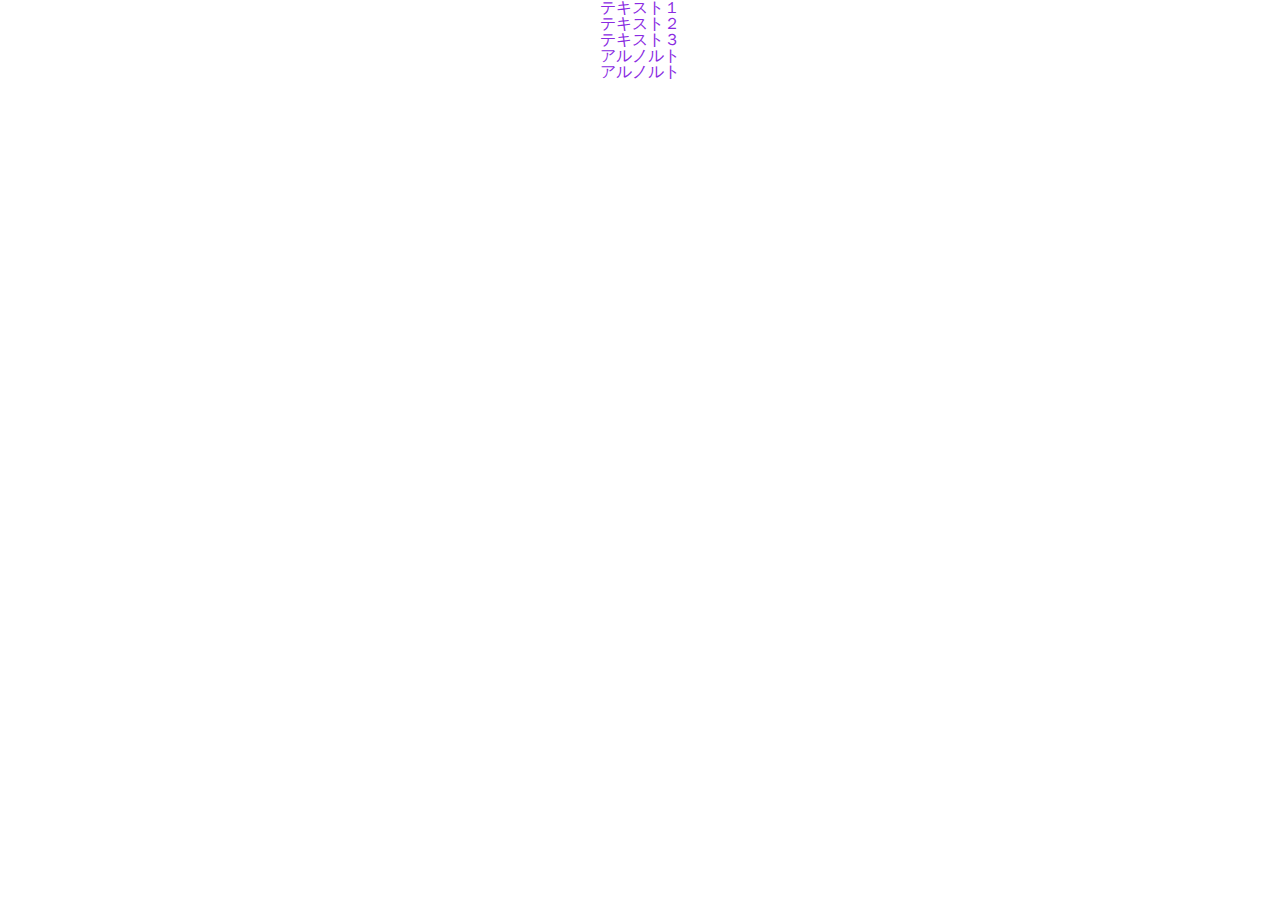
<file: html-css/index_0207.html>
<!DOCTYPE html>
<html lang="ja">
<head>
    <meta charset="UTF-8">
    <meta name="viewport" content="width=device-width, initial-scale=1.0">
    <title>COACHTECH</title>
    <link rel="stylesheet" href="css/reset.css" />
    <link rel="stylesheet" href="css/style.css" />
    <link rel="icon" href="./img/favicon.ico" />
</head>
<body>
    <p>テキスト１</p>
    <p>テキスト２</p>
    <p>テキスト３</p>
</body>
</html>


<p class="text">アルノルト</p>
<p class="text">アルノルト</p>
</file>
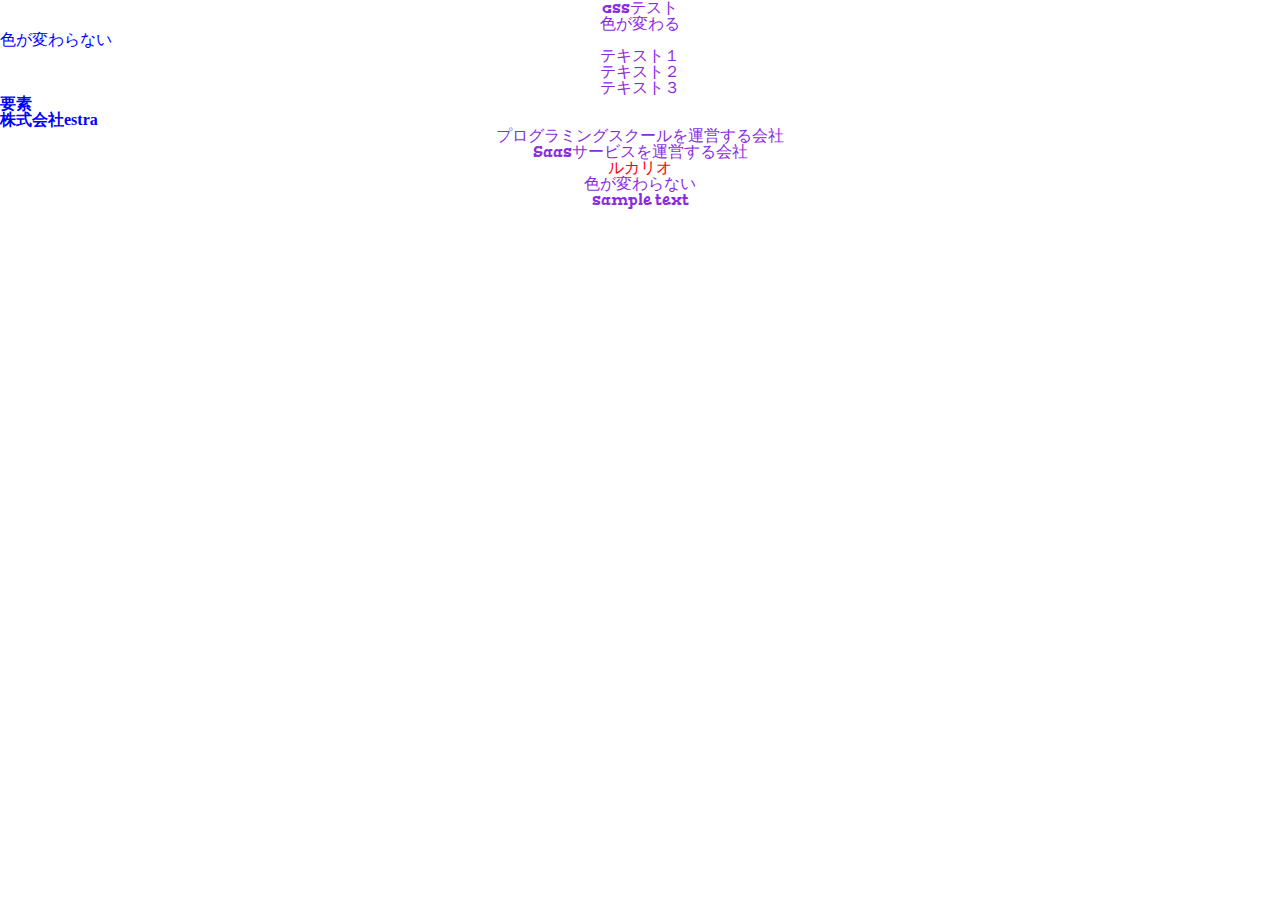
<file: html-css/index_0209.html>
<!DOCTYPE html>
<html lang="ja">
 <head>
    <meta charset="UTF-8">
    <meta name="viewport" content="width=device-width, initial-scale=1.0">
    <title>COACHTECH</title>
    <link rel="stylesheet" href="css/reset.css" />
    <link rel="stylesheet" href="css/style.css" />
    <link rel="preconnect" href="https://fonts.googleapis.com">
    <link rel="preconnect" href="https://fonts.gstatic.com" crossorigin>
    <link href="https://fonts.googleapis.com/css2?family=Gorditas:wght@400;700&display=swap" rel="stylesheet">
 </head>
  <body>
    <p>cssテスト</p>
  </body>
</html>
<p>色が変わる</p>
<div>色が変わらない</div>
<p>テキスト１</p>
<p>テキスト２</p>
<p>テキスト３</p>
<div class="title-wrap">
    <h3 class="title">要素</h3>
</div>
<div class="firstview"><!-- Block -->
    <h1 class="firstview__ttl">株式会社estra</h1><!-- Element -->
    <p class="firstview__txt">プログラミングスクールを運営する会社</p><!-- Element -->
    <p class="firstview__txt--red">Saasサービスを運営する会社</p><!-- Element / Modifier -->
</div>
<p id="sample">ルカリオ</p>
<p>色が変わらない</p>
<p>sample text</p>
</file>
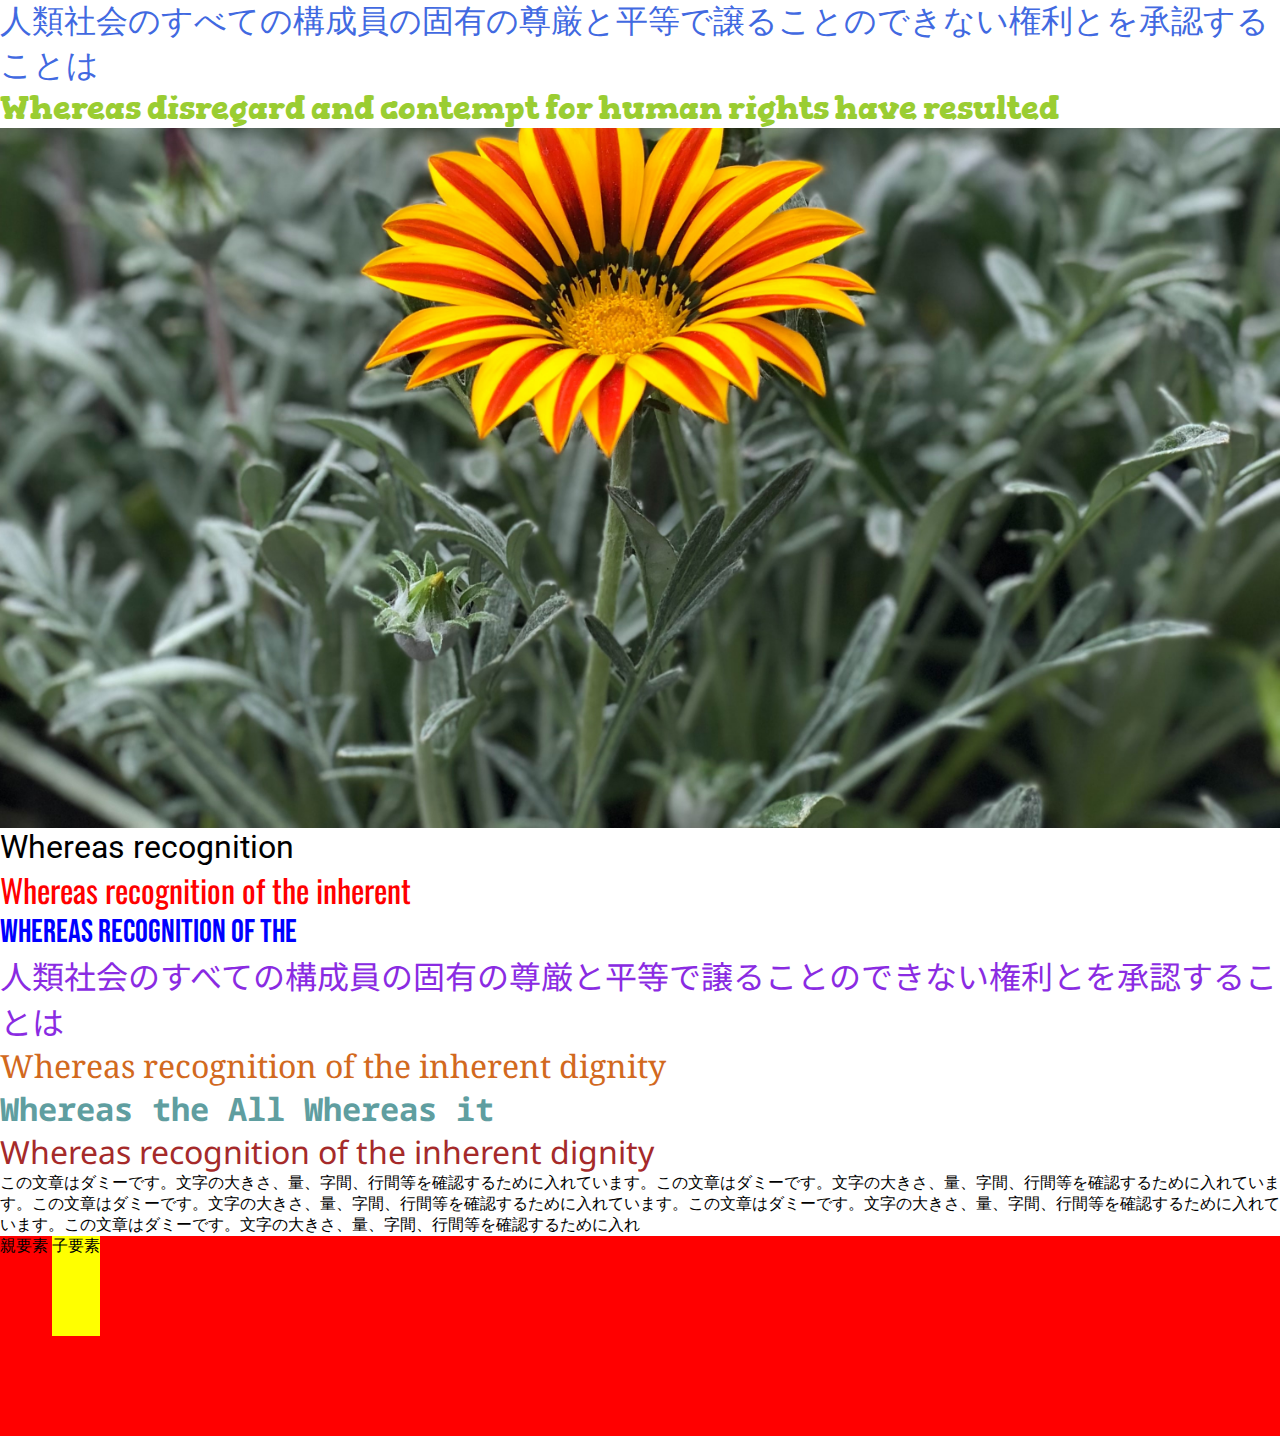
<file: html-css/index_0213.html>
<!DOCTYPE html>
<html lang="ja">
<head>
    <meta charset="UTF-8">
    <meta name="viewport" content="width=device-width, initial-scale=1.0">
    <title>Document</title>
    <link rel="stylesheet" href="css/style_0213.css" />
    <link rel="preconnect" href="https://fonts.googleapis.com">
    <link rel="preconnect" href="https://fonts.gstatic.com" crossorigin>
    <link
        href="https://fonts.googleapis.com/css2?family=Bebas+Neue&family=Gorditas:wght@400;700&family=Noto+Sans+JP:wght@100..900&family=Noto+Sans+Mono:wght@100..900&family=Noto+Sans:ital,wght@0,100..900;1,100..900&family=Noto+Serif+Hentaigana:wght@200..900&family=Noto+Serif+JP:wght@200..900&family=Noto+Serif:ital,wght@0,100..900;1,100..900&family=Oswald:wght@200..700&family=Roboto:ital,wght@0,100..900;1,100..900&display=swap"
        rel="stylesheet">
</head>
<body>
 <p class="gorditas-regular">人類社会のすべての構成員の固有の尊厳と平等で譲ることのできない権利とを承認することは</p>
 <p class="gorditas-bold">Whereas disregard and contempt for human rights have resulted</p>
 <div class="bg"></div>
 <p class="roboto-uniquifier">Whereas recognition</p>

 <p class="oswald-uniquifier">Whereas recognition of the inherent</p>
 <p class="bebas-neue-regular">Whereas recognition of the</p>
 <p class="noto-sans-jp-uniquifier">人類社会のすべての構成員の固有の尊厳と平等で譲ることのできない権利とを承認することは</p>
 <p class="noto-serif-uniquifier">Whereas recognition of the inherent dignity</p>
    <p class="noto-sans-mono-uniquifier">Whereas the All Whereas it</p>
 <p class="noto-sans-uniquifier">Whereas recognition of the inherent dignity</p>
</body>
</html>
<p>この文章はダミーです。文字の大きさ、量、字間、行間等を確認するために入れています。この文章はダミーです。文字の大きさ、量、字間、行間等を確認するために入れています。この文章はダミーです。文字の大きさ、量、字間、行間等を確認するために入れています。この文章はダミーです。文字の大きさ、量、字間、行間等を確認するために入れています。この文章はダミーです。文字の大きさ、量、字間、行間等を確認するために入れ
</p>

<div class="parent">
    親要素
    <div class="child">
        子要素
    </div>
</div>
</file>
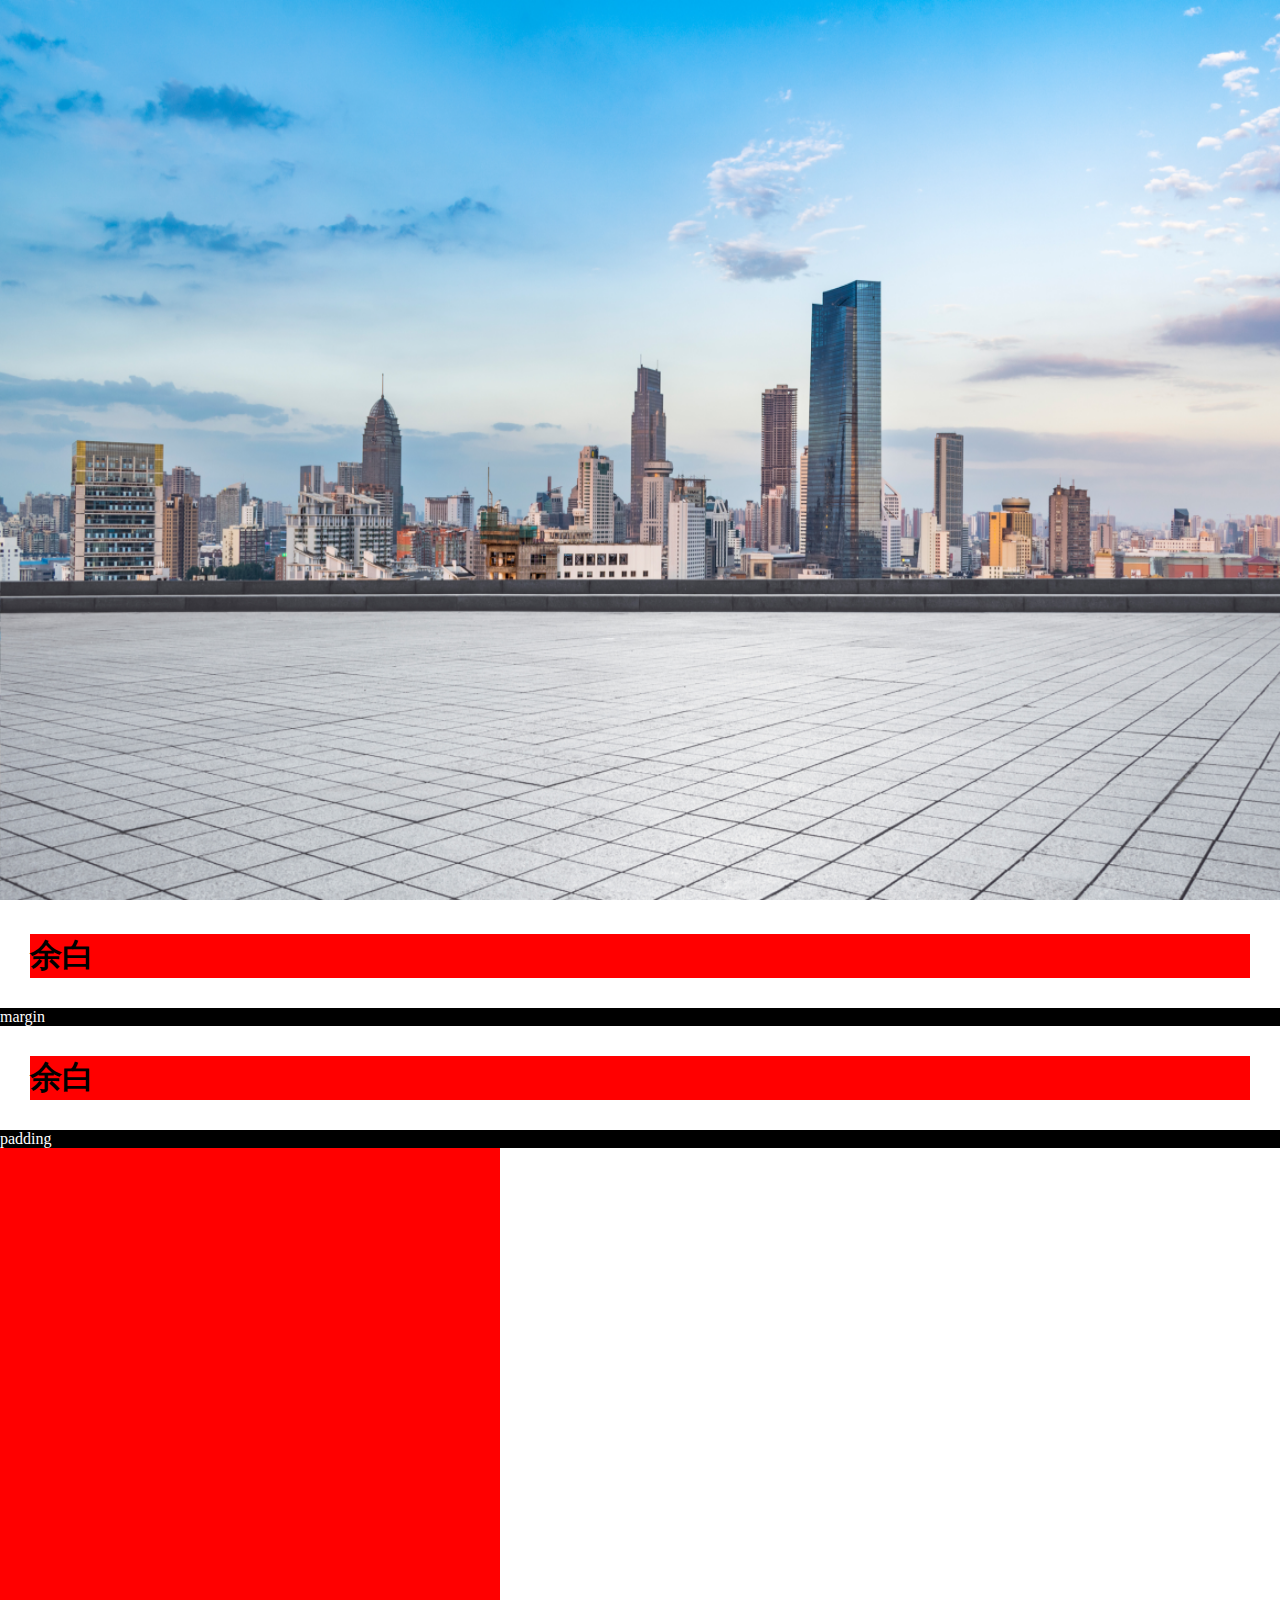
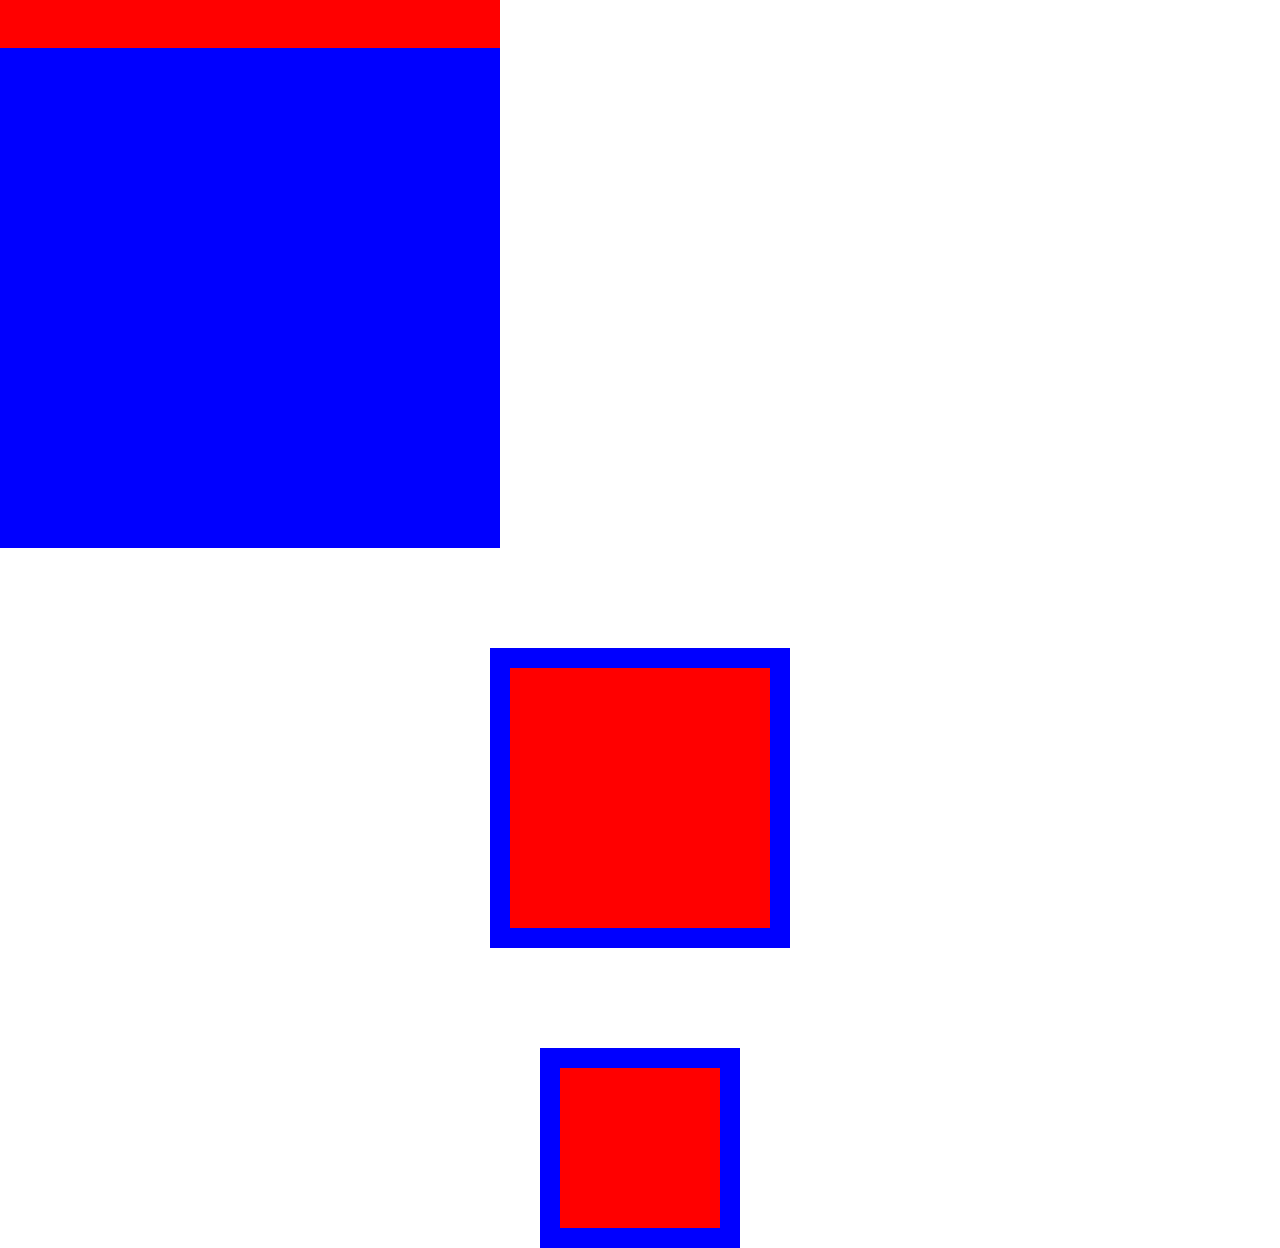
<file: html-css/index_0219.html>
<!DOCTYPE html>
<html lang="ja">
<head>
    <meta charset="UTF-8">
    <meta name="viewport" content="width=device-width, initial-scale=1.0">
    <title>Document</title>
    <link rel="stylesheet" href="css/style_0219.css" />

</head>
<body>
    <img class="img" src="./img/mv.png">
    <h1>余白</h1>
    <p>margin</p>
    <h1>余白</h1>
    <p>padding</p>
</body>
<div class="parent"></div>
<div class="child"></div>
<div class="boxsizing content-box"></div>
<div class="boxsizing border-box"></div>
</html>
</file>
<file: html-css/css/style.css>
p {
    color: blueviolet;
}
div {
    color: blue;
}
.title {
    font-size: 16px;
    font-weight: bold;
}
#sample {
    color: red;
}
.gorditas-regular {
    font-family: "Gorditas", serif;
    font-weight: 400;
    font-style: normal;
}

.gorditas-bold {
    font-family: "Gorditas", serif;
    font-weight: 700;
    font-style: normal;
}
p {
    font-family: "Gorditas", cursive;
    font-size: 700;
}
h2 {
    font-family: "Noto Serif JP", serif;
}
p {
    text-align: center;
}
</file>
<file: html-css/css/style_0213.css>
* {
    padding: 0;
    margin: 0;
}

.bg {
    background: url("../img/firstview.jpg") no-repeat bottom;
    background-size: cover;
    /* 高さを指定 */
    height: 700px;
}
.gorditas-regular {
    font-family: "Gorditas", serif;
    font-weight: 400;
    font-style: normal;
    font-size: xx-large;
}

.gorditas-bold {
    font-family: "Gorditas", serif;
    font-weight: 700;
    font-style: normal;
    font-size: xx-large;
}
.gorditas-regular {
    font-family: "Gorditas", serif;
    font-weight: 400;
    font-style: italic;
}


.roboto-uniquifier {
    font-family: "Roboto", serif;
    font-optical-sizing: auto;
    font-weight: weight;
    font-style: normal;
    font-size: xx-large;
    font-variation-settings:
        "wdth" 100;
}
.oswald-uniquifier {
    font-family: "Oswald", serif;
    font-optical-sizing: auto;
    font-weight: weight;
    font-style: normal;
    font-size: xx-large;
    color: red;
}
.bebas-neue-regular {
    font-family: "Bebas Neue", serif;
    font-weight: 400;
    font-style: normal;
    font-size: xx-large;
        color: blue;
}
.noto-sans-jp-uniquifier {
    font-family: "Noto Sans JP", serif;
    font-optical-sizing: auto;
    font-weight: weight;
    font-style: normal;
    font-size: xx-large;
    color: blueviolet;
}
.gorditas-regular {
    font-family: "Gorditas", serif;
    font-weight: 400;
    font-style: normal;
    font-size: xx-large;
    color:royalblue
}

.gorditas-bold {
    font-family: "Gorditas", serif;
    font-weight: 700;
    font-style: normal;
    font-size: xx-large;
    color:yellowgreen
}
.noto-serif-uniquifier {
    font-family: "Noto Serif", serif;
    font-optical-sizing: auto;
    font-weight: weight;
    font-style: normal;
    font-size: xx-large;
    color:chocolate
}
.noto-sans-mono-uniquifier {
    font-family: "Noto Sans Mono", serif;
    font-optical-sizing: auto;
    font-weight: bolder;
    font-style: normal;
    font-size: xx-large;
    color:cadetblue
}
.noto-sans-uniquifier {
    font-family: "Noto Sans", serif;
    font-optical-sizing: auto;
    font-weight: weight;
    font-style: normal;
    font-size: xx-large;
    font-variation-settings:
        "wdth" 100;
    color:brown
}

.parent {
    background-color: red;
    height: 200px;
}

.child {
    display: inline-block;
    height: 50%;
    background-color: yellow;
}
</file>
<file: html-css/css/style_0219.css>
* {
    box-sizing: border-box;
    margin: 0;
    padding: 0;
}

.img {
    width: 100%;
    height: 100vh;
    /* height: 100%;でもどうように動作します*/
}
.parent {
    width: 500px;
    height: 500px;
    background-color: red;
}
.child {
    width: 500px;
    height: 500px;
    background-color: blue;
}
h1 {
    background: #ff0000;
    margin: 30px;
}

p {
    background: #000000;
    color: #fff;
}
.boxsizing {
    width: 200px;
    height: 200px;
    background-color: red;
    padding: 30px;
    border: 20px solid blue;
    margin: 100px auto 0;
}

.content-box {
    box-sizing: content-box;
}

.border-box {
    box-sizing: border-box;
}
</file>
